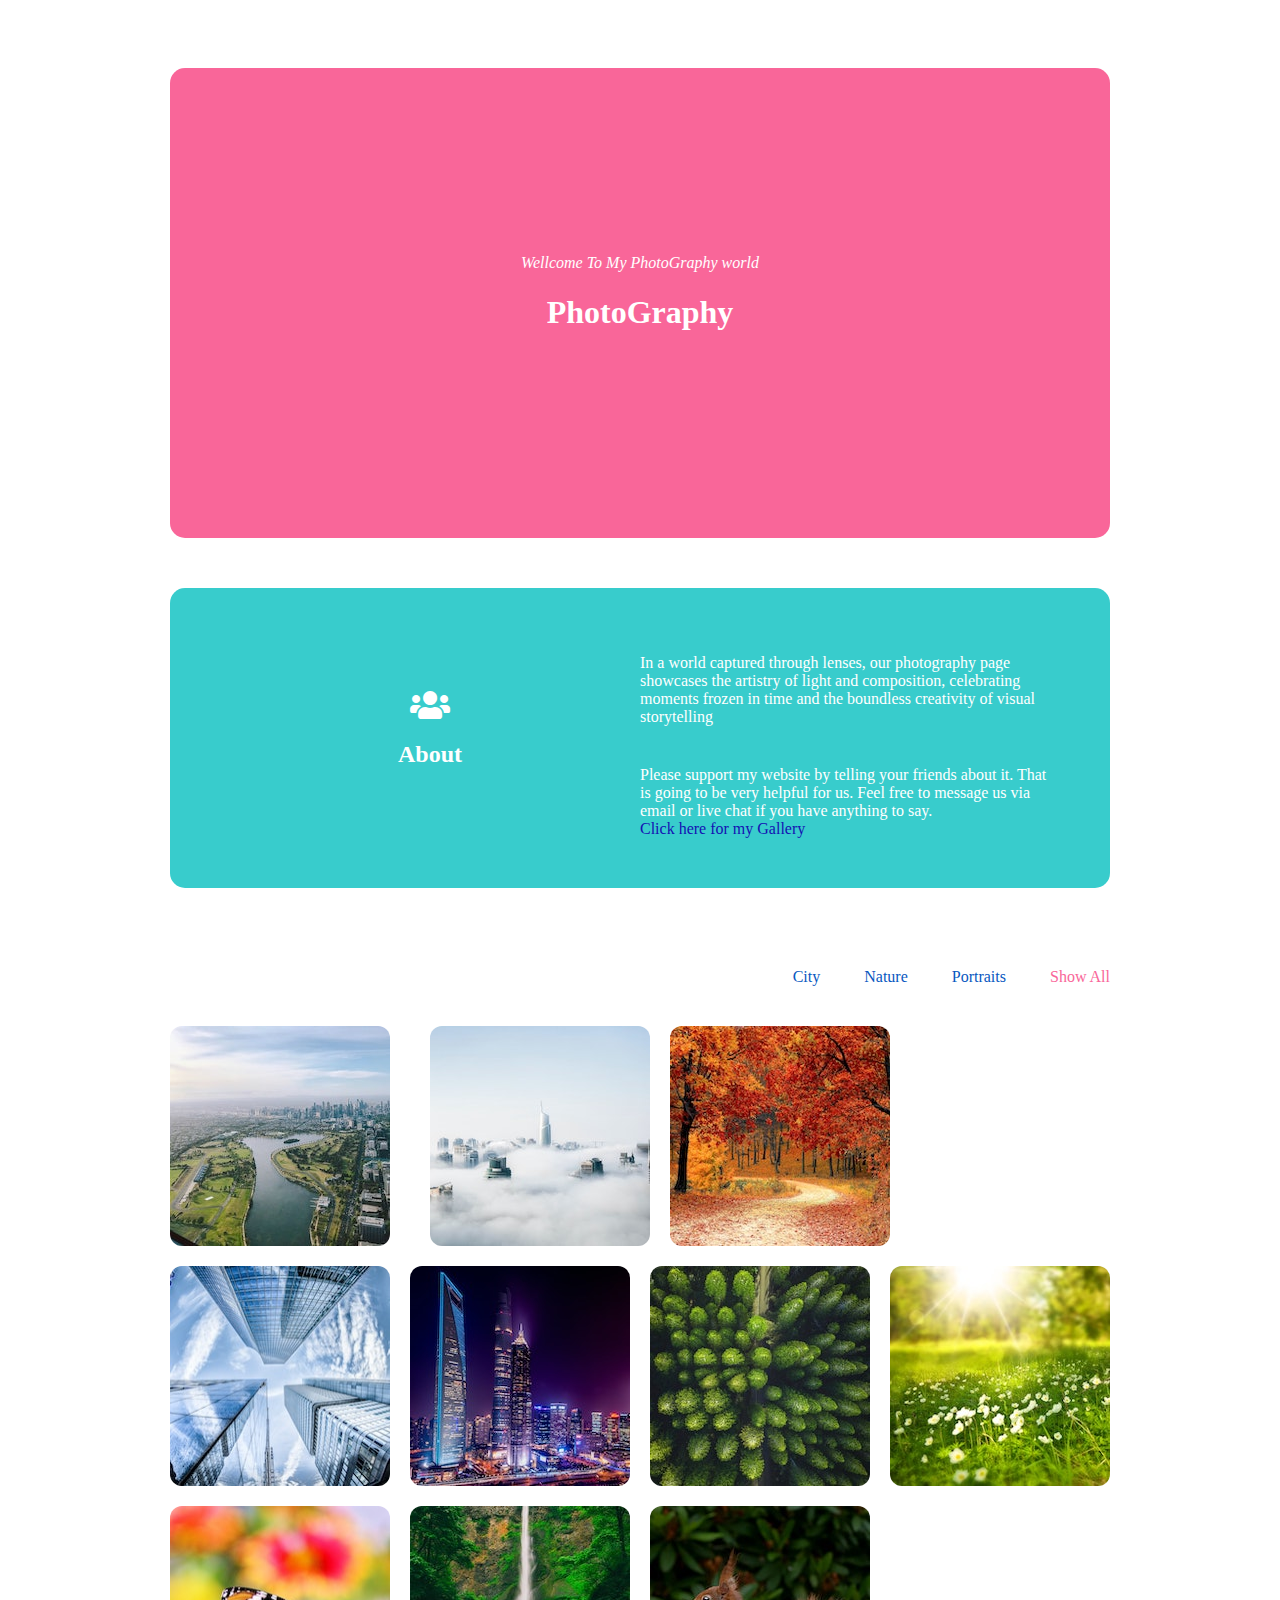
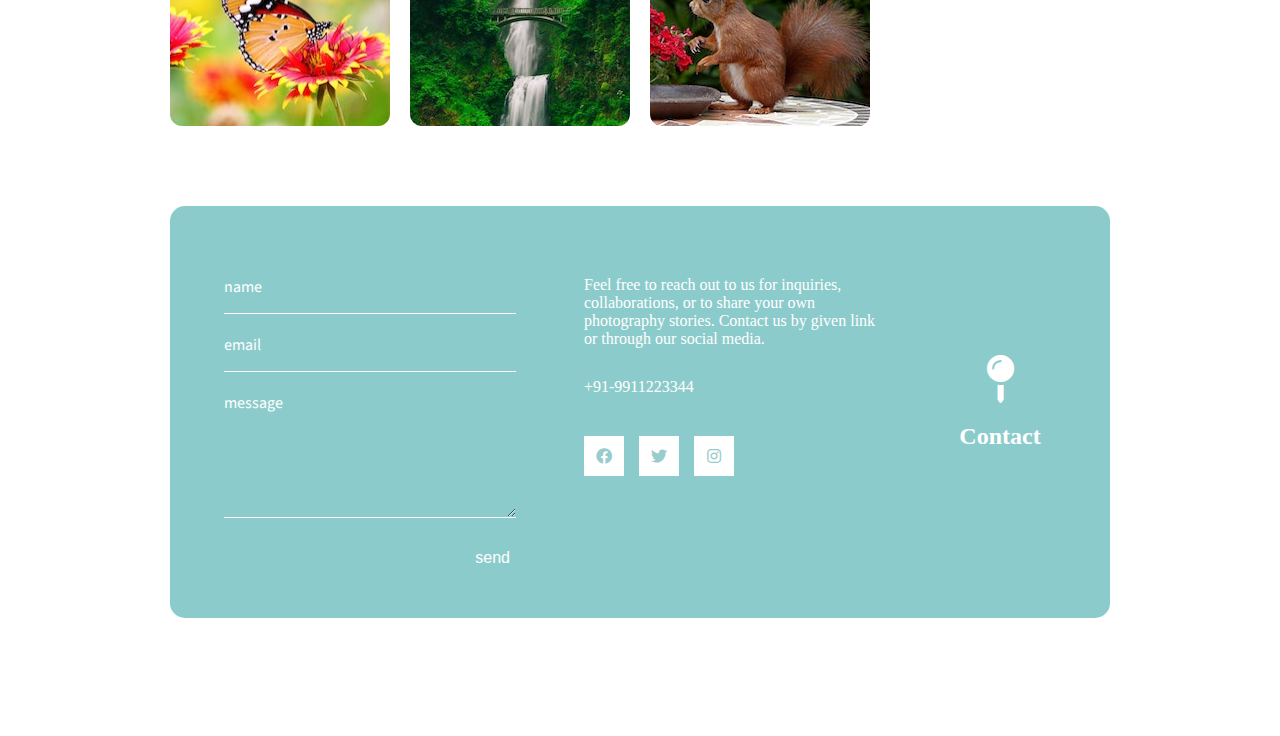
<file: Landing Page/index.html>
<!DOCTYPE html>
<html lang="en">
<head>
	<meta charset="UTF-8">
	<meta name="viewport" content="width=device-width, initial-scale=1.0">
	<title>Photography Page</title>
	<link rel="stylesheet" href="fontawesome/css/all.min.css"> <!-- https://fontawesome.com/ -->
	<link href="https://fonts.googleapis.com/css2?family=Source+Sans+Pro&display=swap" rel="stylesheet"> <!-- https://fonts.google.com/ -->
	<link href="css/magnific-popup.min.css" rel="stylesheet">
    <link href="css/tooplate-style.css" rel="stylesheet">

</head>
<body>
	<div class="tm-container-fluid">
		<section class="tm-site-header tm-flex-center tm-mb-50 tm-bgcolor-1 tm-border-rounded">
			<i class="fas-fa-heart-fa-3x"> Wellcome To My PhotoGraphy world</i>
			<h1>PhotoGraphy</h1>
		</section>

		<section class="tm-about tm-mb-80 tm-p-50 tm-bgcolor-2 tm-border-rounded">
			<div class="tm-about-header tm-flex-center">
				<i class="fas fa-users fa-2x"></i>
				<h2>About </h2>
			</div>
			<div class="tm-about-text">
				<p class="tm-mb-40">In a world captured through lenses, our photography page showcases the artistry of light and composition, celebrating moments frozen in time and the boundless creativity of visual storytelling</p>
				<p class="tm-mb-0">Please support my website by telling your friends about it. That is going to be very helpful for us. Feel free to message us  via email or live chat if you have anything to say.</br> <a class="tm-mb-01"rel="nofollow" href="https://www.flickr.com/photos/pic__/?fbclid=PAAaZb99McPWR1z6HyWlL_Xys_5fTejJHa3OjKQt49Mp0llnsmEF7VPaNVp6g_aem_ARiD5R_BdiSEUW--VaOLHxZlUopMzz9Dd4cieCyGmrfGQWS3JNTc7nSV_SukMVGDBDA " target="_blank" >Click here for my Gallery </a></p>
			</div>
		</section>

		<div class="tm-gallery-section tm-mb-80">
			<ul class="filters-button-group tm-mb-40">
				<li><a href="#" data-filter=".city">City</a></li>
				<li><a href="#" data-filter=".nature">Nature</a></li>
				<li><a href="#" data-filter=".portraits">Portraits</a></li>
				<li><a href="#" class="active" data-filter="*">Show All</a></li>
			</ul>
			<div class="tm-gallery">				
				<div class="tm-gallery-item city portraits">
		            <a href="img/img-01.jpg">
		            	<img src="img/tn-img-01.jpg" alt="City Scape" class="img-fluid" />
		            </a>
		        </div>
				<div class="tm-gallery-item portraits">
		            <!-- <a href="img/img-02.jpg">
		            	<img src="img/tn-img-02.jpg" alt="Beautiful Lady" class="img-fluid" />
		            </a> -->
		        </div>
				<div class="tm-gallery-item city">
		            <a href="img/img-03.jpg">
		            	<img src="img/tn-img-03.jpg" alt="City over cloud" class="img-fluid" />
		            </a>
		        </div>
		        <div class="tm-gallery-item nature">
		            <a href="img/img-04.jpg">
		            	<img src="img/tn-img-04.jpg" alt="Autumn Forest" class="img-fluid" />
		            </a>
		        </div>
				<div class="tm-gallery-item city">
		            <a href="img/img-05.jpg">
		            	<img src="img/tn-img-05.jpg" alt="Skyscrapers Reflected" class="img-fluid" />
		            </a>
		        </div>
				<div class="tm-gallery-item city">
		            <a href="img/img-06.jpg">
		            	<img src="img/tn-img-06.jpg" alt="City Night" class="img-fluid" />
		            </a>
		        </div>
		        <div class="tm-gallery-item nature portraits">
		            <a href="img/img-07.jpg">
		            	<img src="img/tn-img-07.jpg" alt="Gallery item" class="img-fluid" />
		            </a>
		        </div>
				<div class="tm-gallery-item nature">
		            <a href="img/img-08.jpg">
		            	<img src="img/tn-img-08.jpg" alt="Gallery item" class="img-fluid" />
		            </a>
		        </div>
				<div class="tm-gallery-item nature">
		            <a href="img/img-09.jpg">
		            	<img src="img/tn-img-09.jpg" alt="Gallery item" class="img-fluid" />
		            </a>
		        </div>
		        <div class="tm-gallery-item nature portraits">
		            <a href="img/img-10.jpg">
		            	<img src="img/tn-img-10.jpg" alt="Gallery item" class="img-fluid" />
		            </a>
		        </div>
				<div class="tm-gallery-item nature">
		            <a href="img/img-11.jpg">
		            	<img src="img/tn-img-11.jpg" alt="Gallery item" class="img-fluid" />
		            </a>
		        </div>
				<div class="tm-gallery-item portraits">
		            <!-- <a href="img/img-12.jpg">
		            	<img src="img/tn-img-12.jpg" alt="Gallery item" class="img-fluid" />
		            </a> -->
		        </div>
			</div>			
		</div>

		<section class="tm-contact tm-mb-50 tm-bgcolor-3 tm-border-rounded">
			<div class="tm-contact-header tm-flex-center">
				<i class="fas fa-map-pin fa-3x"></i>
				<h2>Contact</h2>
			</div>
			<div class="tm-contact-info">
				<address class="tm-mb-30">
					Feel free to reach out to us for inquiries, collaborations, 
					or to share your own photography stories. Contact us by given link or 
					through our social media.</address>
				<div class="tm-text-white tm-mb-40">+91-9911223344</div>
				<div class="tm-flex">
					<a href="https://facebook.com" class="tm-social-link"><i class="fab fa-facebook"></i></a>
					<a href="https://twitter.com" class="tm-social-link"><i class="fab fa-twitter"></i></a>
					<a href="https://instagram.com" class="tm-social-link"><i class="fab fa-instagram"></i></a>
				</div>
			</div>
			<div class="tm-contact-form-container">
				<form id="contact-form" action="" method="POST" class="tm-contact-form">
		          	<input type="text" name="name" placeholder="name" required="" />
		          	<input type="email" name="email" placeholder="email" required="" />
		          	<textarea rows="5" name="message" class="tm-mb-30" placeholder="message" required=""></textarea>		          	
		          	<button type="submit" class="tm-right tm-btn-submit">send</button>          	
		        </form>    
			</div>
		</section>

	</div>

	<script src="js/jquery.min.js"></script>
	<script src="js/imagesloaded.pkgd.min.js"></script>
	<script src="js/isotope.pkgd.min.js"></script>
	<script src="js/jquery.magnific-popup.min.js"></script>
	<script>
		$(function(){
		  	// Init the image gallery
		  	var $gallery = $(".tm-gallery").isotope({
		    	itemSelector: ".tm-gallery-item",
		    	layoutMode: "fitRows"
		  	});
		  
		  	// Layout Isotope after each image loads
		  	$gallery.imagesLoaded().progress(function() {
		    	$gallery.isotope("layout");
		  	});

		  	$(".filters-button-group").on("click", "a", function(e) {
		  		e.preventDefault();
			    var filterValue = $(this).attr("data-filter");
			    $gallery.isotope({ filter: filterValue });
			    $('.filters-button-group a').removeClass('active');
			    $(this).addClass('active');
			});

		  	// Magnific Pop up
		  	$('.tm-gallery').magnificPopup({
		  		delegate: 'a',
			  	type: 'image',
				  gallery: { enabled: true }
			});
		});
	</script>
</body>
</html>
</file>
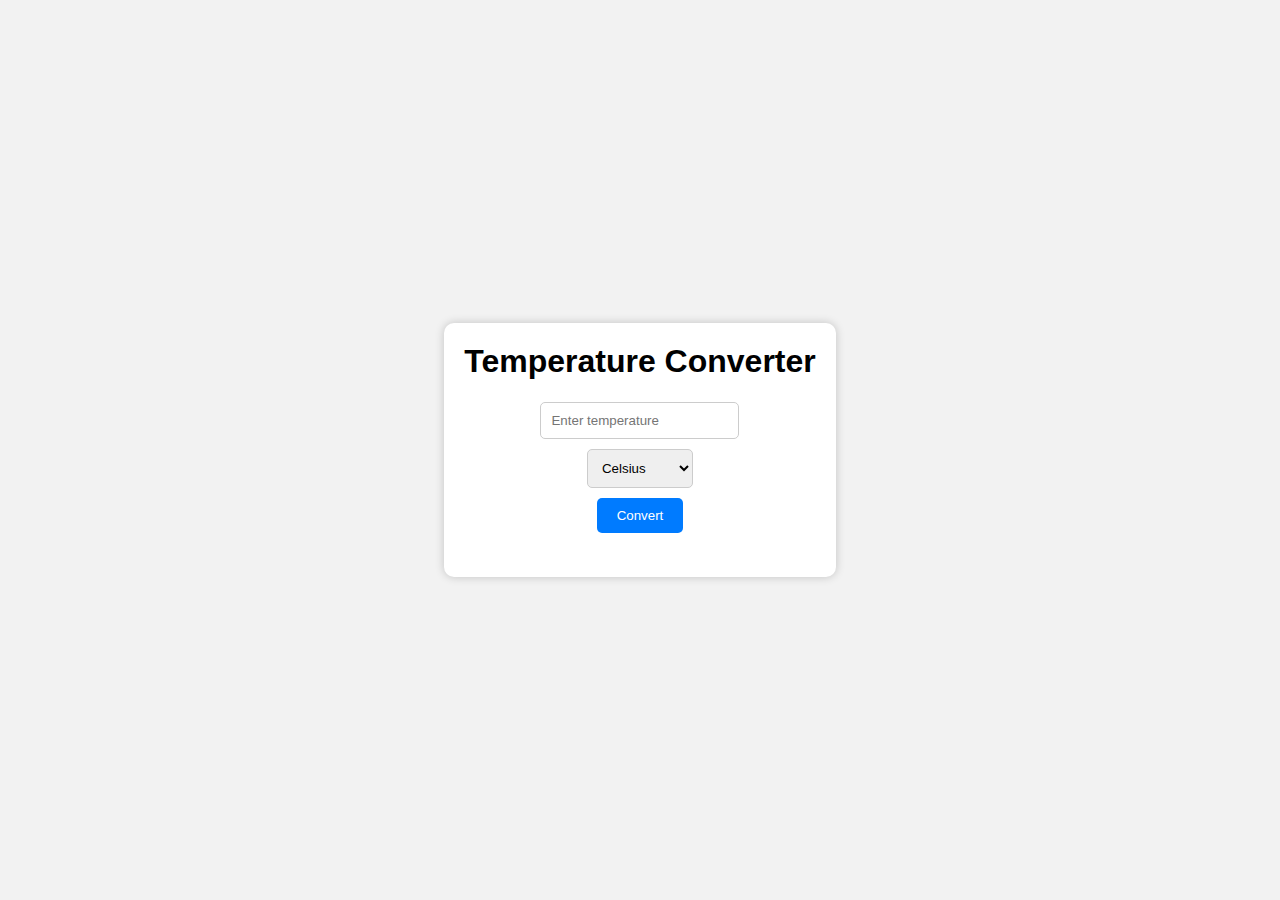
<file: Temp converter/index.html>
<!DOCTYPE html>
<html lang="en">
<head>
    <meta charset="UTF-8">
    <meta name="viewport" content="width=device-width, initial-scale=1.0">
    <title>Temperature Converter</title>
    <link rel="stylesheet" href="style.css">
</head>
<body>
    <div class="container">
        <h1>Temperature Converter</h1>
        <div class="converter">
            <input type="number" id="temperatureInput" placeholder="Enter temperature">
            <select id="unitSelect">
                <option value="celsius">Celsius</option>
                <option value="fahrenheit">Fahrenheit</option>
            </select>
            <button id="convertButton">Convert</button>
        </div>
        <p id="result"></p>
    </div>
    <script src="script.js"></script>
</body>
</html>
</file>
<file: Landing Page/css/tooplate-style.css>
html { overflow-x: hidden; }
.fas fa-heart fa-3x

body {
    margin: 0;
    padding: 0;
    font-family: 'Source Sans Pro', sans-serif;
    font-size: 18px;
    line-height: 2em;
    overflow-x: hidden;
}

a{
    text-decoration: none;
    transition: all 0.3s ease;
    color: #0858c1;
}

.tm-mb-01:hover{
    text-decoration:solid;
    transition: all 0.2s ease;
    color: #a70b54;
    font-style:oblique;
}

a:hover { color: #ad3077; }

.tm-about-text a { color: rgb(20, 17, 179); }

h1, h2, p, i, address, .tm-text-white { color: white; }

.tm-link-gray { color: #999999; }
.tm-link-white { color: white; }

.tm-footer { 
    color: #999999; 
    text-align: center;
}

.tm-container-fluid {
    width: 100%;
    max-width: 970px;
    box-sizing: border-box;
    margin: 0 auto;
    padding: 60px 15px;
}

.tm-site-header { height: 470px; }

.tm-flex-center {
    display: flex;
    flex-direction: column;
    align-items: center;
    justify-content: center;
}

.tm-about,
.tm-contact {
    display: flex;
}

.tm-contact { flex-direction: row-reverse; }
.tm-about > div { flex: 1 1; }

.tm-contact-form-container,
.tm-contact-info {
    width: 40%;
}

.tm-contact-info { padding-top: 20px; }
.tm-contact-header { width: 20%; }

.tm-contact-header {
    padding-left: 50px;
    padding-right: 50px;
}

.tm-contact { padding: 50px 20px; }

.tm-contact > div {
    padding-left: 34px;
    padding-right: 34px;
    box-sizing: border-box;
}

input,
textarea,
button {
    display: block;
}

input,
textarea {
    font-family: 'Source Sans Pro', sans-serif;
    font-size: 1rem;
    background: transparent;
    border: 0;
    border-bottom: 1px solid white;
    color: white;
    padding: 15px 0;
    margin-top: 5px;
    margin-bottom: 5px;
    width: 100%;
}

::-webkit-input-placeholder { color: white; } /* Edge */
:-ms-input-placeholder { color: white; } /* Internet Explorer 10-11 */
::placeholder { color: white; }
.tm-right { margin-right: 0; margin-left: auto; }

.tm-btn-submit {
    background: none;
    color: white;
    font-size: 1rem;
    border: 0;
    cursor: pointer;
    transition: all 0.3s ease;
}

.tm-btn-submit:hover { color: #000000; }

.tm-social-link {
    width: 40px;
    height: 40px;
    margin-right: 15px;
    background-color: white;
    display: flex;
    align-items: center;
    justify-content: center;
}

.tm-social-link i {
    color: #99CCCC;
    transition: all 0.3s ease;
}

.tm-social-link:hover i.fa-facebook { color: #3b5998; }
.tm-social-link:hover i.fa-twitter { color: #00acee; }
.tm-social-link:hover i.fa-instagram { color: #3f729b; }
.tm-flex { display: flex; }
address { font-style: normal; }

.filters-button-group {
    text-align: right;
    padding: 0;
    margin: 0; 
}

.filters-button-group li {
    display: inline-block;
    list-style: none;
    margin-left: 40px;
}

.filters-button-group li a.active { color: #F96699; }
.tm-gallery { margin: -10px; }

.tm-gallery-item {
    border-radius: 12px;
    margin: 10px;
    overflow: hidden;
}

.tm-gallery-item a {
    display: block;
    line-height: 0;
}

.tm-gallery-item img {
    width: 220px;
    height: 220px;    
}

@media (max-width: 940px) {
    .filters-button-group { text-align: left; }
}

@media (max-width: 680px) {
    .tm-contact { flex-direction: column; }
    
    .tm-contact-form-container,
    .tm-contact-info,
    .tm-contact-header {
        width: 100%;
    }

    .tm-contact-form-container { margin-bottom: 20px; }
    .tm-contact-info { margin-bottom: 30px; }
}

@media (max-width: 545px) {
    .tm-about { flex-direction: column; }
}

@media (max-width: 489px) {
    .tm-gallery-item {
        width: 48%;
        margin: 1%;
        height: auto;
    }
    
    .tm-gallery-item img {
        width: 100%;
        height: auto;
    }
}


.tm-p-50 { padding: 50px; }
.tm-mb-0 { margin-bottom: 0; }
.tm-mb-30 { margin-bottom: 30px }
.tm-mb-40 { margin-bottom: 40px; }
.tm-mb-50 { margin-bottom: 50px; }
.tm-mb-80 { margin-bottom: 80px; }
.tm-bgcolor-1 { background-color: #F96699; }
.tm-bgcolor-2 { background-color: #38CCCC; }
.tm-bgcolor-3 { background-color: #8ccbcb; }
.tm-border-rounded { border-radius: 15px; }
</file>
<file: Temp converter/style.css>
body {
    font-family: Arial, sans-serif;
    background-color: #f2f2f2;
    margin: 0;
    padding: 0;
    display: flex;
    justify-content: center;
    align-items: center;
    height: 100vh;
}

.container {
    text-align: center;
    background-color: #fff;
    padding: 20px;
    border-radius: 10px;
    box-shadow: 0 0 10px rgba(0, 0, 0, 0.2);
}

h1 {
    margin-top: 0;
}

.converter {
    display: flex;
    flex-direction: column;
    align-items: center;
    margin-top: 20px;
}

input[type="number"] {
    padding: 10px;
    margin-bottom: 10px;
    border: 1px solid #ccc;
    border-radius: 5px;
}

select {
    padding: 10px;
    border: 1px solid #ccc;
    border-radius: 5px;
    margin-bottom: 10px;
}

button {
    padding: 10px 20px;
    background-color: #007BFF;
    color: #fff;
    border: none;
    border-radius: 5px;
    cursor: pointer;
}

button:hover {
    background-color: #0056b3;
}

#result {
    font-size: 24px;
    font-weight: bold;
}
</file>
